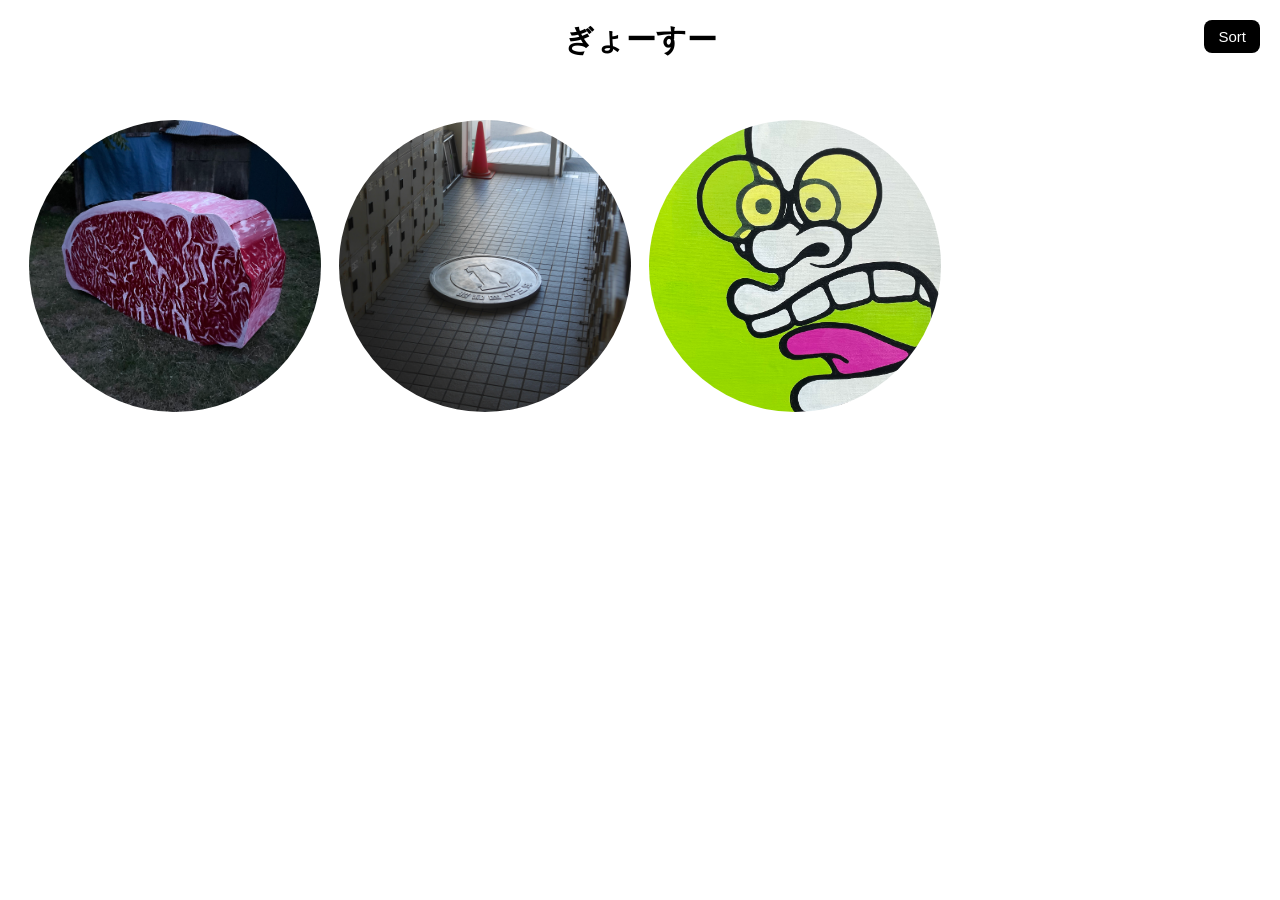
<file: index.html>
<!DOCTYPE html>
<html lang="ja">
<head>
<meta charset="UTF-8">
<meta name="viewport" content="width=device-width, initial-scale=1.0">
<title>WORKS - ぎょーすー</title>

<style>

body, html {
  margin: 0;
  padding: 0;
  font-family: "Helvetica", sans-serif;
  background: #fff;
  color: #000;
  overflow-x: hidden;
}

/* ────────────────
  固定ヘッダー白背景（ロゴ＋Sort の後ろ）
──────────────── */
.header-bar {
  position: fixed;
  top: 0;
  left: 0;
  width: 100%;
  height: 65px;              /* ロゴ位置に合わせた高さ */
  background: #fff;
  z-index: 900;              /* 画像より前に必ず来る */
  pointer-events: none;      /* この帯はクリック無効 */
}

/* ロゴ ＆ Sort は pointer-events 復活 */
.logo, .sort-menu-button {
  pointer-events: auto;
}

/* ロゴ */
.logo {
  position: fixed;
  top: 20px;
  left: 50%;
  transform:translateX(-50%);
  font-size: 30px;
  font-weight: bold;
  z-index: 950;
  color: #000;
  text-decoration: none;
}

/* Sort ボタン */
.sort-menu-button {
  position: fixed;
  top: 20px;
  right: 20px;
  background: #000;
  color: #fff;
  padding: 8px 14px;
  border-radius: 8px;
  font-size: 15px;
  cursor: pointer;
  z-index: 950;
  user-select: none;
}

/* Sort メニュー */
.sort-menu {
  position: fixed;
  top: 65px;
  right: 20px;
  background: #fff;
  border: 1px solid #000;
  border-radius: 8px;
  display: none;
  flex-direction: column;
  overflow: hidden;
  z-index: 960;
}

.sort-menu div {
  padding: 10px 14px;
  font-size: 14px;
  cursor: pointer;
  white-space: nowrap;
  border-bottom: 1px solid #ddd;
}
.sort-menu div:last-child { border-bottom: none; }
.sort-menu div:hover {
  background: #000;
  color: #fff;
}

/* WORK ITEM（丸） */

.work-item {
  position: absolute;
  cursor: pointer;
  overflow: hidden;
  border-radius: 50%;
  transition:
    left 0.6s ease,
    top 0.6s ease,
    width 0.4s ease,
    height 0.4s ease,
    transform 0.4s ease;
  z-index: 100;
}

.work-item img {
  width: 100%;
  height: 100%;
  object-fit: cover;
  transition: filter 0.3s ease, transform 0.4s ease;
}

.work-item:hover img {
  filter: brightness(0.4);
  transform: scale(1.1);
}
.work-item.is-active img {
  filter: brightness(0.4);
  transform: scale(1.1);
}

.work-item.is-active .work-title {
  opacity: 1;
}

/* 作品名 */
.work-title {
  position: absolute;
  top: 50%;
  left: 50%;
  width: 90%;
  transform: translate(-50%, -50%);
  text-align: center;
  color: #fff;
  font-weight: bold;
  text-shadow: 0 4px 10px rgba(0,0,0,0.8);
  opacity: 0;
  pointer-events: none;
  transition: opacity 0.4s ease;
  line-height: 1.25em;
}

.work-title span,
.work-title dt {
  display: block;
}

.work-item:hover .work-title {
  opacity: 1;
}

/* Wrapper（画像は白帯の80px下から開始） */
#pageWrapper {
  position: relative;
  width: 100%;
  padding-top: 100px; /* ← 白帯分＋余白 */
}
</style>
</head>
<body>

<!-- 白背景帯（固定） -->
<div class="header-bar"></div>

<!-- 文字はこの帯の上に重ねる -->
<a href="index.html" class="logo">ぎょーすー</a>
<div class="sort-menu-button">Sort</div>

<div class="sort-menu">
  <div data-sort="asc">古い順</div>
  <div data-sort="desc">新しい順</div>
  <div data-sort="random">ランダム</div>
</div>



<div id="pageWrapper">

  <!-- ここから作品リスト（あなたのまま） -->
  <a class="work-item" href="work1.html" data-year="2023.3">
    <img src="img1.jpg">
    <div class="work-title">
      <span class="jp">《いきものとして》</span>
      <dt>渡邉 楽</dt>
       <dt>¥300,000</dt>
    </div>
  </a>

  <a class="work-item" href="work2.html" data-year="2024.5">
    <img src="img2.jpg">
    <div class="work-title">
      <span class="jp">《街をやわらかくする》</span>
      <dt>渡邉 楽</dt>
      <dt>￥100,000</dt>
    </div>
  </a>
   <a class="work-item" href="work19.html" data-year="2024.3">
    <img src="img19.jpg">
    <div class="work-title">
      <span class="jp">《Mr.》</span>
      <dt>渡邉 楽</dt>
      <dt>￥8,000</dt>
      <dt></dt>
    </div>
  </a>

<script>
const wrapper = document.getElementById("pageWrapper");
const items = Array.from(document.querySelectorAll(".work-item"));

let currentSorted = items;

/* タイトルサイズ */
function applyTitleSize(size) {
  let fontJP = 22;
  let fontEN = 16;

  if (size >= 260) { fontJP = 22; fontEN = 16; }
  else if (size >= 230) { fontJP = 20; fontEN = 15; }
  else if (size >= 200) { fontJP = 18; fontEN = 14; }
  else if (size >= 160) { fontJP = 15; fontEN = 12; }
  else { fontJP = 13; fontEN = 11; }

  document.querySelectorAll(".work-title").forEach(t => {
    const jp = t.querySelector("span");
    const en = t.querySelector("dt");
    if (jp) jp.style.fontSize = fontJP + "px";
    if (en) en.style.fontSize = fontEN + "px";
  });
}

/* レイアウト */
function layoutItems(sorted) {
  currentSorted = sorted;

  const W = window.innerWidth;

  /* 列数判定 */
  let colCount;
  if (W <= 550) colCount = 2;
  else if (W <= 900) colCount = 3;
  else if (W <= 1300) colCount = 4;
  else colCount = 5;

  /* 比率 */
  const marginRatio = 0.10;
  const gapRatio = 0.06;

  const itemSize =
    W / (colCount + gapRatio * (colCount - 1) + marginRatio * 2);

  const margin = itemSize * marginRatio;
  const gap = itemSize * gapRatio;

  sorted.forEach(el => {
    el.style.width = itemSize + "px";
    el.style.height = itemSize + "px";
  });
  applyTitleSize(itemSize);

  const totalWidth = colCount * itemSize + gap * (colCount - 1) + margin * 2;
  const startX = (W - totalWidth) / 2 + margin;

  let maxBottom = 0;

  sorted.forEach((el, i) => {
    const col = i % colCount;
    const row = Math.floor(i / colCount);

    const x = startX + col * (itemSize + gap);
    const y = 120 + row * (itemSize + gap); /* ← 白帯の高さ 120 に変更 */

    el.style.left = x + "px";
    el.style.top = y + "px";

    maxBottom = Math.max(maxBottom, y + itemSize);
  });

  wrapper.style.height = maxBottom + 80 + "px";
}

/* 初期ランダム */
function init() {
  const shuffled = [...items].sort(() => Math.random() - 0.5);

  shuffled.forEach(el => {
    el.style.left = Math.random() * 200 + "px";
    el.style.top  = Math.random() * 150 + "px";
  });

  setTimeout(() => layoutItems(shuffled), 200);
}

init();

/* Sort */
const menuButton = document.querySelector(".sort-menu-button");
const menuBox = document.querySelector(".sort-menu");

menuButton.onclick = () => {
  menuBox.style.display =
    menuBox.style.display === "flex" ? "none" : "flex";
};

document.querySelectorAll(".sort-menu div").forEach(btn => {
  btn.onclick = () => {
    menuBox.style.display = "none";
    const type = btn.dataset.sort;
    let sorted = [...items];

    if (type === "asc") sorted.sort((a, b) => Number(a.dataset.year) - Number(b.dataset.year));
    if (type === "desc") sorted.sort((a, b) => Number(b.dataset.year) - Number(a.dataset.year));
    if (type === "random") sorted.sort(() => Math.random() - 0.5);

    layoutItems(sorted);
  };
});

/* リサイズ */
let lastWidth = window.innerWidth;
window.addEventListener("resize", () => {
  if (window.innerWidth !== lastWidth) {
    lastWidth = window.innerWidth;
    layoutItems(currentSorted);
  }
});

const isTouch = ('ontouchstart' in window);

if (isTouch) {

  let activeItem = null;
  let hideTimer = null;

  let startX = 0;
  let startY = 0;
  let moved = false;

  items.forEach(item => {

    item.addEventListener("touchstart", function(e){

      startX = e.touches[0].clientX;
      startY = e.touches[0].clientY;
      moved = false;

    }, {passive:true});


    item.addEventListener("touchmove", function(e){

      const moveX = Math.abs(
        e.touches[0].clientX - startX
      );

      const moveY = Math.abs(
        e.touches[0].clientY - startY
      );

      if(moveX > 10 || moveY > 10){
        moved = true;
      }

    }, {passive:true});


   item.addEventListener("touchend", function(e){

  // スクロールなら普通にスクロール
  if(moved){
    return;
  }

  // タップ時だけリンクを止める
  e.preventDefault();


  // タップ処理

      // タップ処理
      if(activeItem === this){

        window.location.href =
          this.getAttribute("href");

        return;
      }


      if(hideTimer){
        clearTimeout(hideTimer);
      }


      items.forEach(i=>{
        i.classList.remove("is-active");
      });


      this.classList.add("is-active");

      activeItem = this;


      hideTimer = setTimeout(()=>{

        this.classList.remove("is-active");
        activeItem = null;

      },2000);
     
     item.addEventListener("click", function(e){

  // タップでJS管理するので通常リンク停止
  e.preventDefault();

});


    });

  });

}


/* ─────────────────────────────── */



</script>

</body>
</html>
</file>
